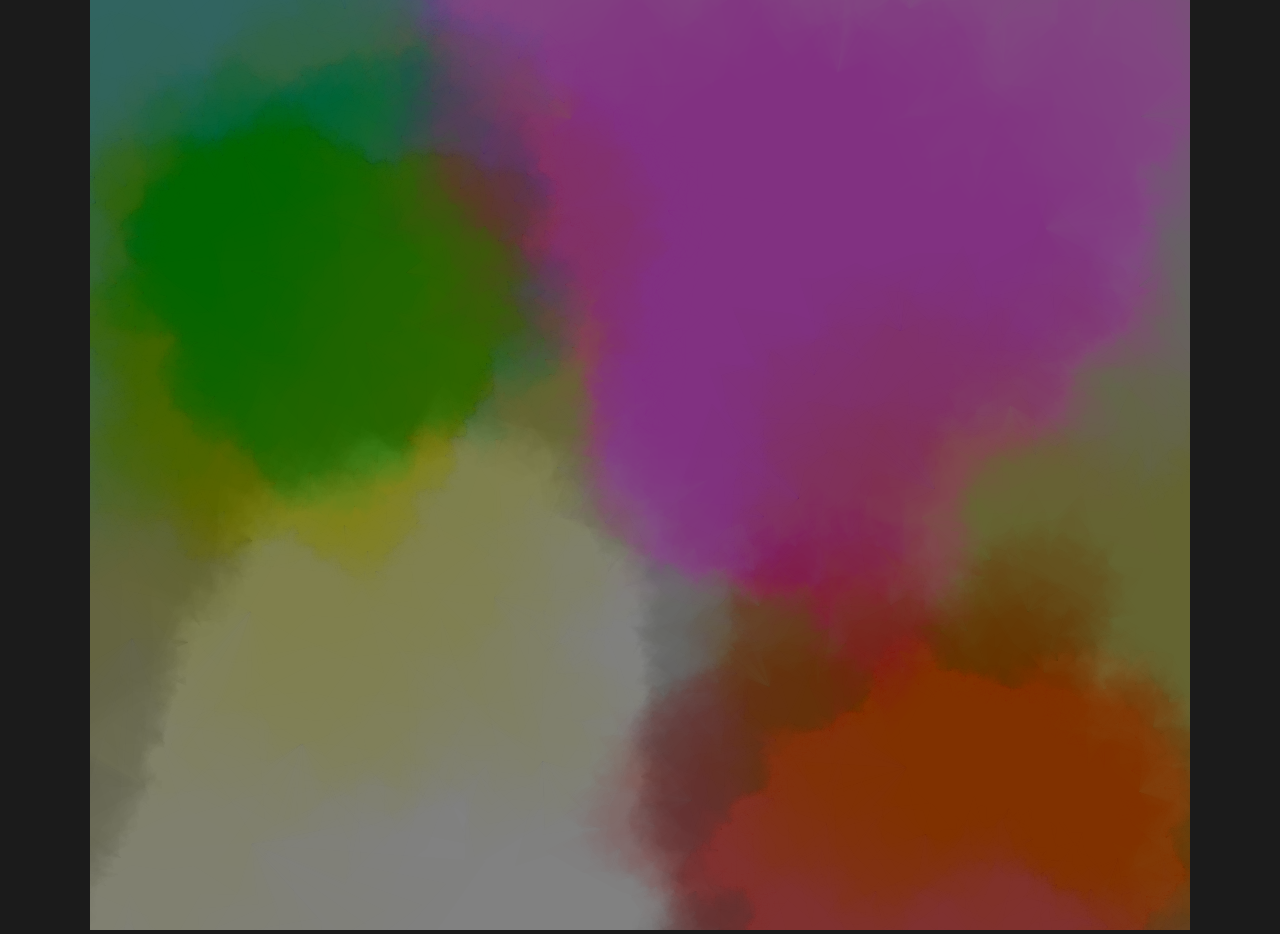
<file: 01_watercolor/index.html>
<!DOCTYPE html>
<html lang="">
  <head>
    <meta charset="utf-8" />
    <meta name="viewport" content="width=device-width, initial-scale=1.0" />
    <link rel="stylesheet" type="text/css" href="styles.css" />
    <title>WatercolorDroplets</title>
    <style>
      body {
        padding: 0;
        margin: 0;
        background-color: #1b1b1b;
      }
    </style>
    <script src="../p5.min.js"></script>
    <!-- <script src="../addons/p5.sound.js"></script> -->
    <script src="InkDrop.js"></script>
    <script src="sketch.js"></script>
  </head>

  <body>
    <main class="main">
      <div id="container" class="container"></div>
      <div id="seed"></div>
    </main>
  </body>
</html>
</file>
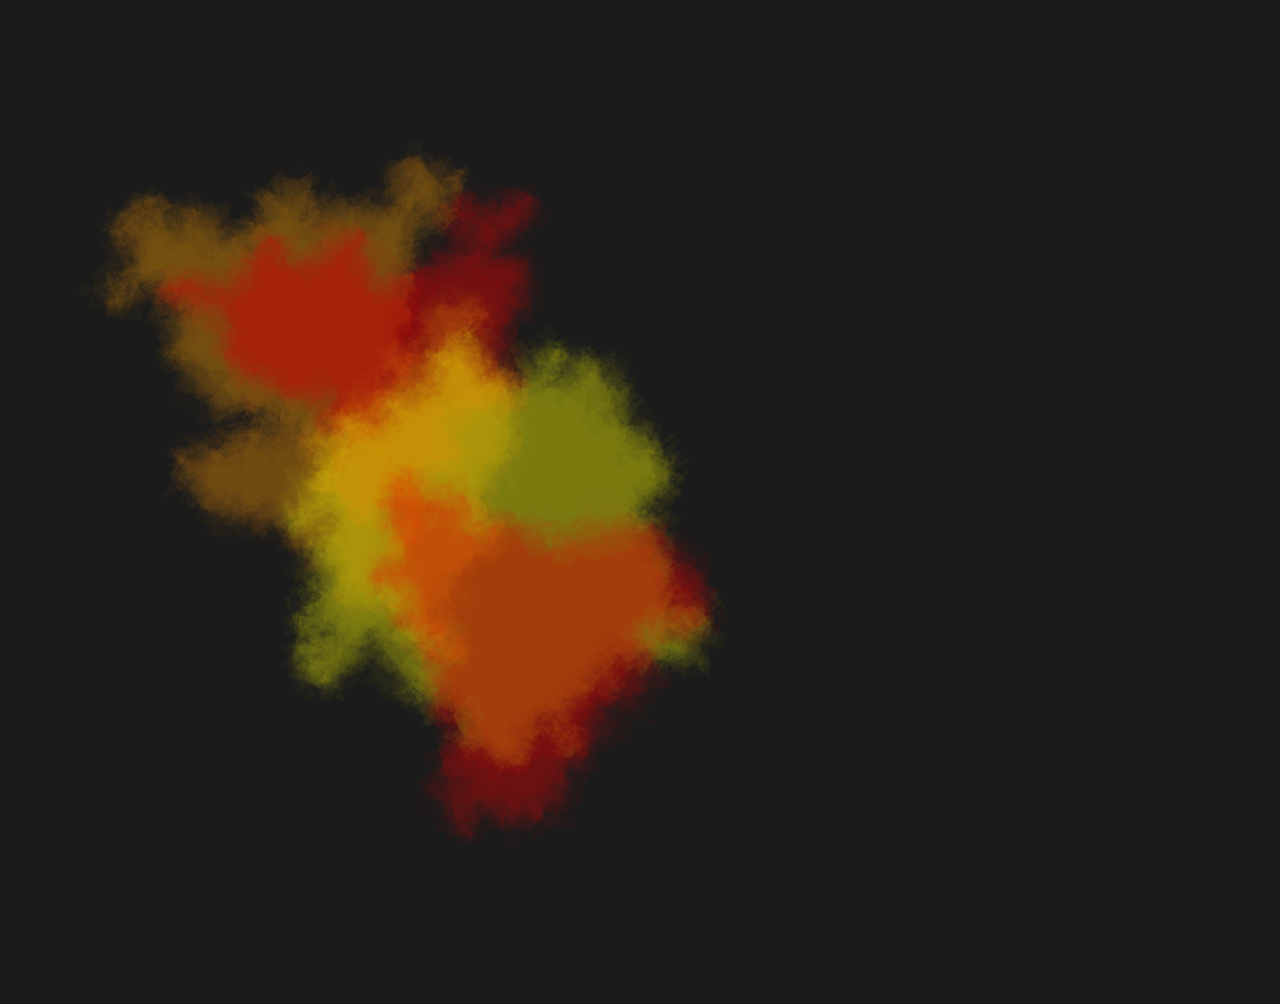
<file: 02_watercolour2/index.html>
<!DOCTYPE html>
<html lang="">
  <head>
    <meta charset="utf-8" />
    <base href="." />
    <meta name="viewport" content="width=device-width, initial-scale=1.0" />
    <title>Water color 2</title>
    <style>
      body {
        padding: 0;
        margin: 0;
        background-color: #1b1b1b;
      }
    </style>
    <script src="../p5.min.js"></script>
    <!-- <script src="../addons/p5.sound.js"></script> -->
    <script type="module" src="rand.js" defer></script>
    <script type="module" src="polygen.js" defer></script>
    <script type="module" src="probmap.js" defer></script>
    <script type="module" src="sketch.js" defer></script>
  </head>

  <body>
    <main></main>
  </body>
</html>
</file>
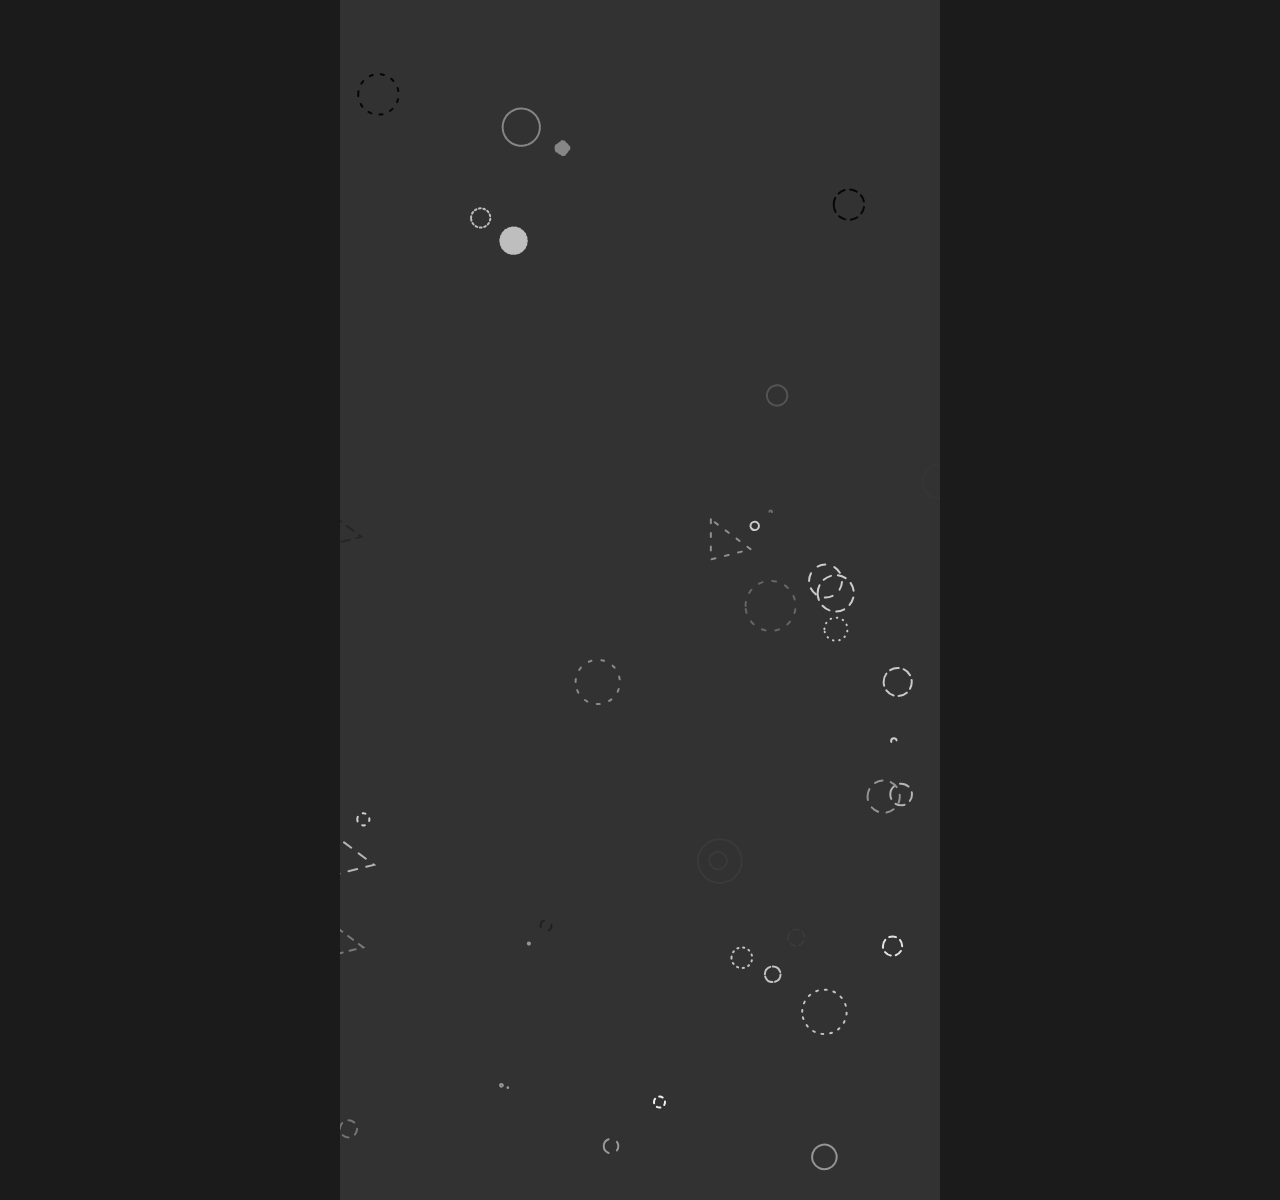
<file: 03_RandomWalkWithLevyFlight/index.html>
<!DOCTYPE html>
<html lang="">
  <head>
    <meta charset="utf-8" />
    <meta name="viewport" content="width=device-width, initial-scale=1.0" />
    <link rel="stylesheet" type="text/css" href="styles.css" />
    <title>Random wlak with levy flight</title>

    <script src="../p5.min.js"></script>
    <!-- <script src="../addons/p5.sound.js"></script> -->
    <script src="walker.js"></script>
    <script src="sketch.js"></script>
  </head>

  <body>
    <main></main>
  </body>
</html>
</file>
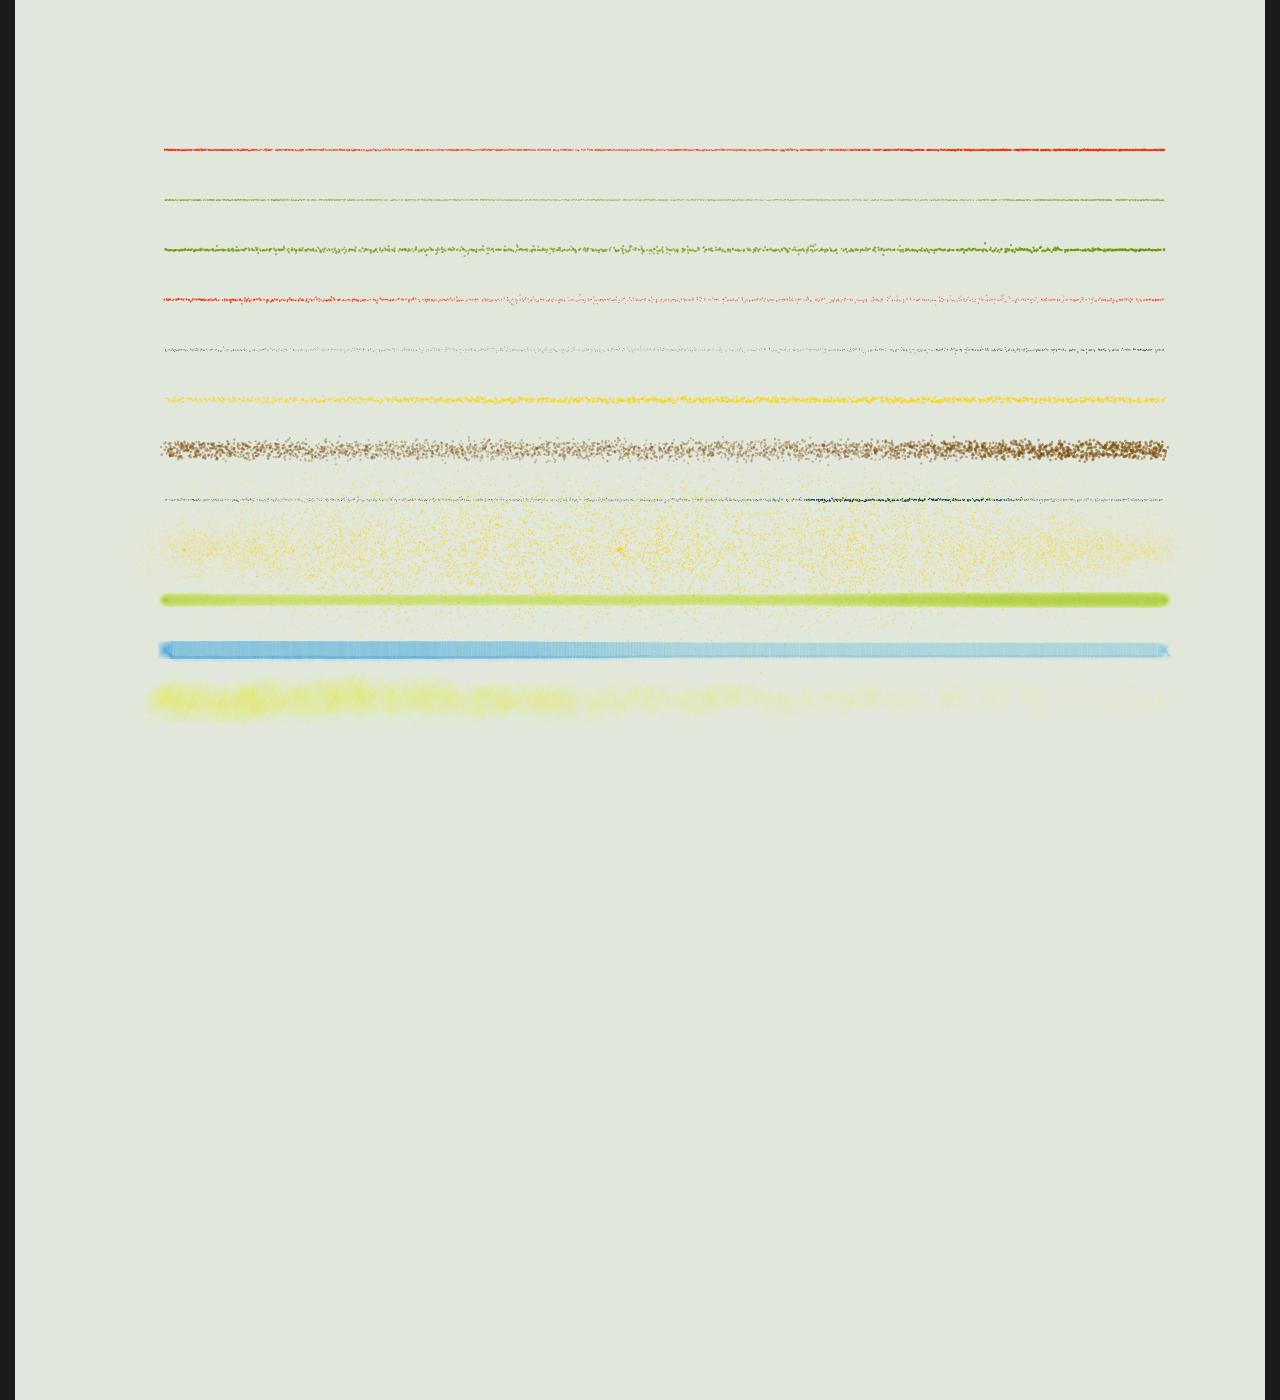
<file: 04_Brushes/index.html>
<!DOCTYPE html>
<html>
  <head>
    <title>p5.brush.js Example</title>

    <script src="../dependencies/spectral.min.js"></script>
    <script src="../p5.min.js"></script>
    <script src="../dependencies/p5.brush.min.js"></script>
    <link rel="stylesheet" href="./styles.css" />
  </head>
  <body>
    <script src="./sketch.js"></script>
  </body>
</html>
</file>
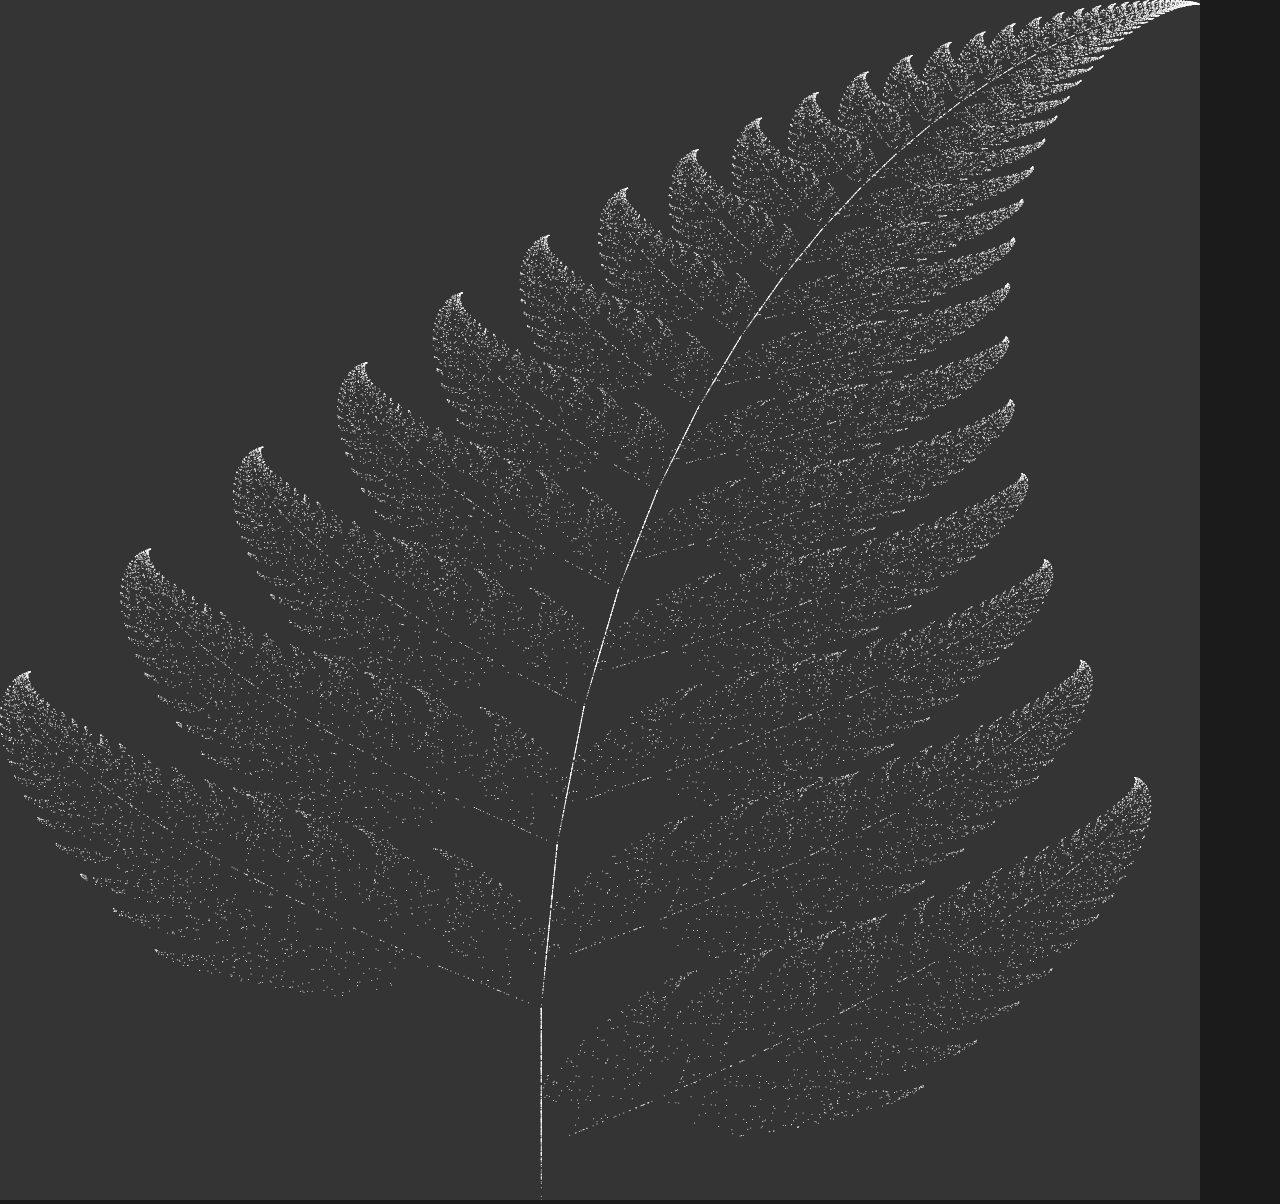
<file: 05_barnsleyFern/index.html>
<!DOCTYPE html>
<html lang="">
  <head>
    <meta charset="utf-8" />
    <meta name="viewport" content="width=device-width, initial-scale=1.0" />
    <link rel="stylesheet" type="text/css" href="styles.css" />
    <title>p5.js example</title>
    <style>
      body {
        padding: 0;
        margin: 0;
        background-color: #1b1b1b;
      }
    </style>
    <script src="../p5.min.js"></script>
    <!-- <script src="../addons/p5.sound.js"></script> -->
    <script src="sketch.js"></script>
  </head>

  <body>
    <main></main>
  </body>
</html>
</file>
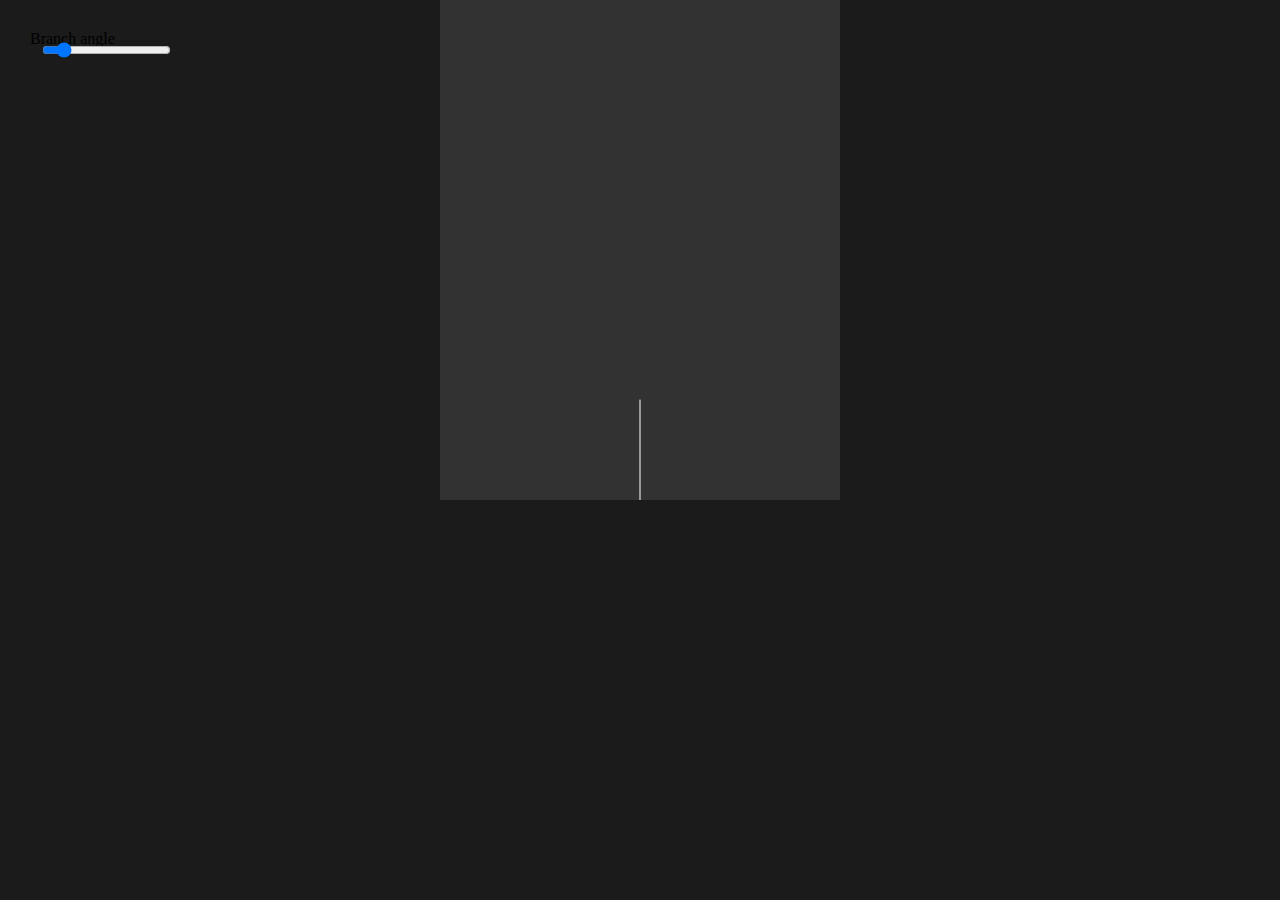
<file: 06_fractalTrees/index.html>
<!DOCTYPE html>
<html lang="">
  <head>
    <meta charset="utf-8" />
    <meta name="viewport" content="width=device-width, initial-scale=1.0" />
    <link rel="stylesheet" type="text/css" href="styles.css" />
    <title>p5.js example</title>

    <script src="../p5.min.js"></script>
    <!-- <script src="../addons/p5.sound.js"></script> -->
    <script src="branch.js"></script>
    <script src="sketch.js"></script>
  </head>

  <body>
    <main></main>
  </body>
</html>
</file>
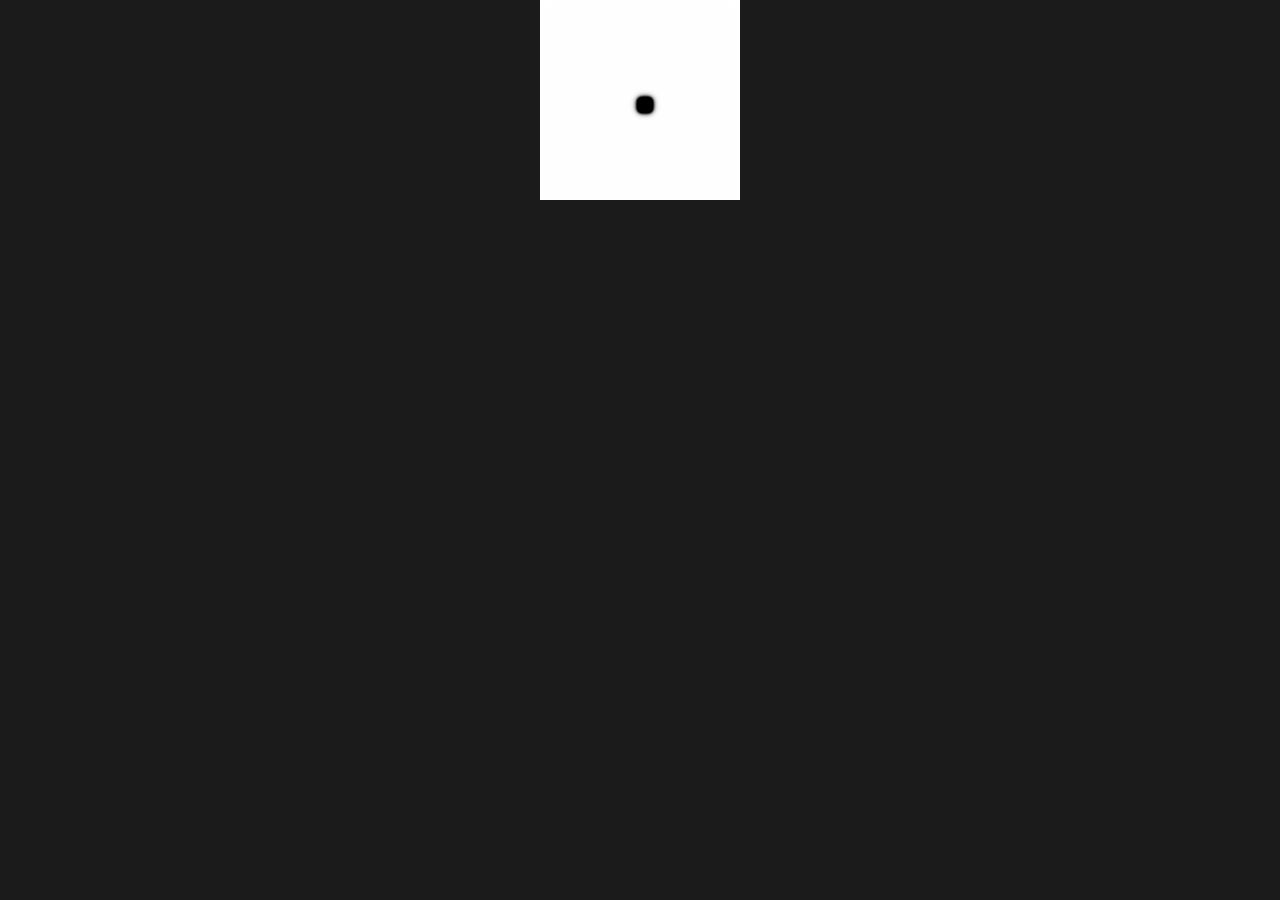
<file: 07_reactionDiffusion/index.html>
<!DOCTYPE html>
<html lang="">
  <head>
    <meta charset="utf-8" />
    <meta name="viewport" content="width=device-width, initial-scale=1.0" />
    <link rel="stylesheet" type="text/css" href="styles.css" />
    <title>p5.js example</title>

    <script src="../p5.min.js"></script>
    <!-- <script src="../addons/p5.sound.js"></script> -->
    <script src="sketch.js"></script>
  </head>

  <body>
    <main></main>
  </body>
</html>
</file>
<file: 01_watercolor/styles.css>
.main {
    display: flex;
    align-items: center;
    justify-content: center;
}
</file>
<file: 03_RandomWalkWithLevyFlight/styles.css>
main {
    display: flex;
    align-items: center;
    justify-content: center;
}

body {
  padding: 0;
  margin: 0;
  background-color: #1b1b1b;
}
</file>
<file: 04_Brushes/styles.css>
main {
    display: flex;
    align-items: center;
    justify-content: center;
}

body {
  padding: 0;
  margin: 0;
  background-color: #1b1b1b;
}
</file>
<file: 05_barnsleyFern/styles.css>
.main {
    display: flex;
    align-items: center;
    justify-content: center;
}
</file>
<file: 06_fractalTrees/styles.css>
main {
    display: flex;
    align-items: center;
    justify-content: center;
}

body {
  padding: 0;
  margin: 0;
  background-color: #1b1b1b;
}
</file>
<file: 07_reactionDiffusion/styles.css>
main {
    display: flex;
    align-items: center;
    justify-content: center;
}

body {
  padding: 0;
  margin: 0;
  background-color: #1b1b1b;
}
</file>
